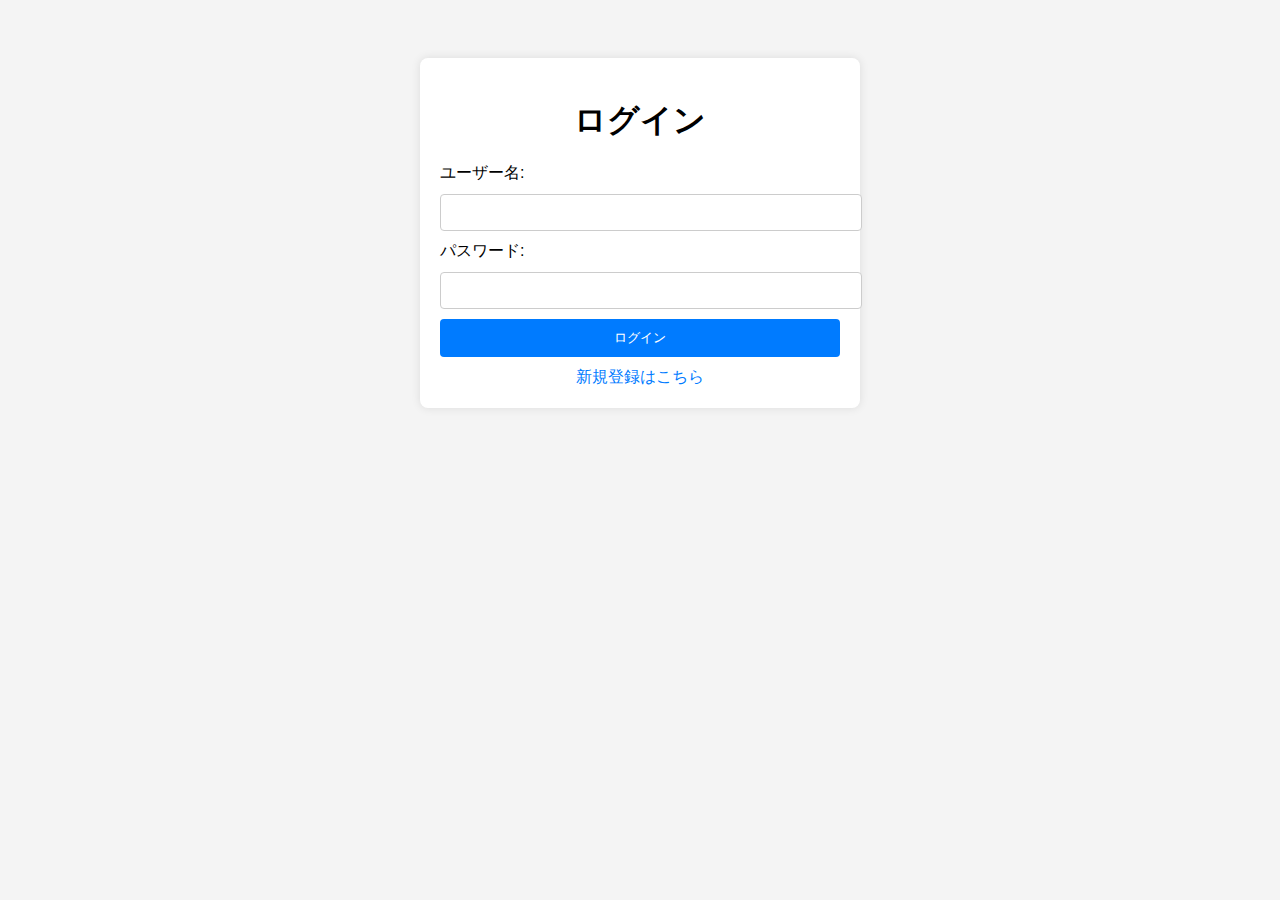
<file: templates/login.html>
<!DOCTYPE html>
<html lang="ja">
<head>
    <meta charset="UTF-8">
    <meta name="viewport" content="width=device-width, initial-scale=1.0">
    <title>ログイン</title>
    <style>
        body {
            font-family: Arial, sans-serif;
            background-color: #f4f4f4;
            padding: 50px;
        }
        .container {
            max-width: 400px;
            margin: auto;
            background-color: white;
            padding: 20px;
            border-radius: 8px;
            box-shadow: 0 0 10px rgba(0, 0, 0, 0.1);
        }
        .container h1 {
            text-align: center;
            margin-bottom: 20px;
        }
        .container input {
            width: 100%;
            padding: 10px;
            margin: 10px 0;
            border: 1px solid #ccc;
            border-radius: 4px;
        }
        .container button {
            width: 100%;
            padding: 10px;
            background-color: #007bff;
            color: white;
            border: none;
            border-radius: 4px;
            cursor: pointer;
        }
        .container button:hover {
            background-color: #0056b3;
        }
        .container a {
            display: block;
            text-align: center;
            margin-top: 10px;
            color: #007bff;
            text-decoration: none;
        }
        .container a:hover {
            text-decoration: underline;
        }
    </style>
</head>
<body>

<div class="container">
    <h1>ログイン</h1>
    <form action="/token" method="post">
        <label for="username">ユーザー名:</label>
        <input type="text" id="username" name="username" required>
        
        <label for="password">パスワード:</label>
        <input type="password" id="password" name="password" required>

        <button type="submit">ログイン</button>
    </form>
    <a href="/register">新規登録はこちら</a>
</div>

</body>
</html>
</file>
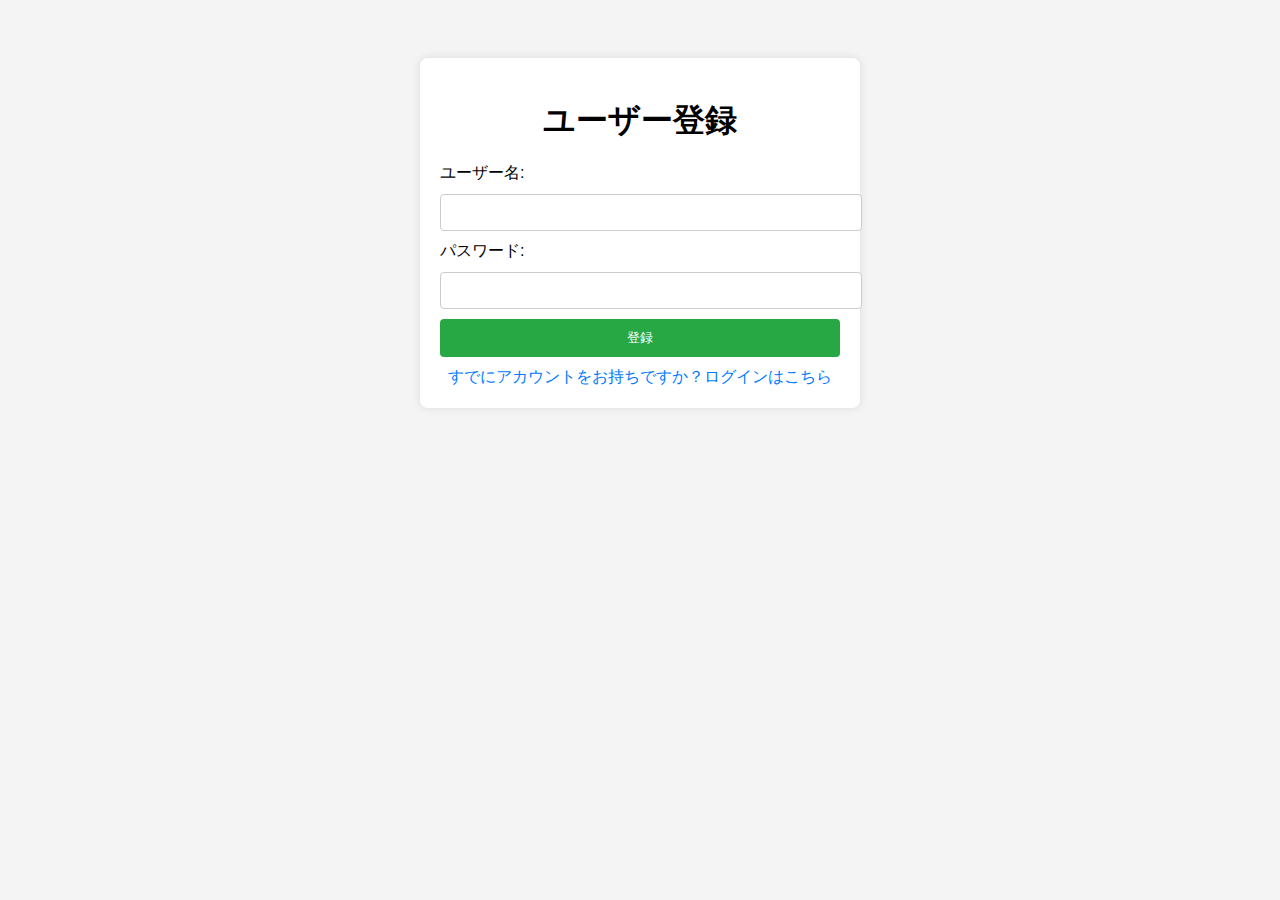
<file: templates/register.html>
<!DOCTYPE html>
<html lang="ja">
<head>
    <meta charset="UTF-8">
    <meta name="viewport" content="width=device-width, initial-scale=1.0">
    <title>ユーザー登録</title>
    <link rel="stylesheet" href="/static/register.css">
</head>
<body>

<div class="container">
    <h1>ユーザー登録</h1>
    <form action="/register" method="post">
        <label for="username">ユーザー名:</label>
        <input type="text" id="username" name="username" required>
        
        <label for="password">パスワード:</label>
        <input type="password" id="password" name="password" required>

        <button type="submit">登録</button>
    </form>
    <a href="/login">すでにアカウントをお持ちですか？ログインはこちら</a>
</div>

</body>
</html>
</file>
<file: static/register.css>
body {
    font-family: Arial, sans-serif;
    background-color: #f4f4f4;
    padding: 50px;
}
.container {
    max-width: 400px;
    margin: auto;
    background-color: white;
    padding: 20px;
    border-radius: 8px;
    box-shadow: 0 0 10px rgba(0, 0, 0, 0.1);
}
.container h1 {
    text-align: center;
    margin-bottom: 20px;
}
.container input {
    width: 100%;
    padding: 10px;
    margin: 10px 0;
    border: 1px solid #ccc;
    border-radius: 4px;
}
.container button {
    width: 100%;
    padding: 10px;
    background-color: #28a745;
    color: white;
    border: none;
    border-radius: 4px;
    cursor: pointer;
}
.container button:hover {
    background-color: #218838;
}
.container a {
    display: block;
    text-align: center;
    margin-top: 10px;
    color: #007bff;
    text-decoration: none;
}
.container a:hover {
    text-decoration: underline;
}
</file>
